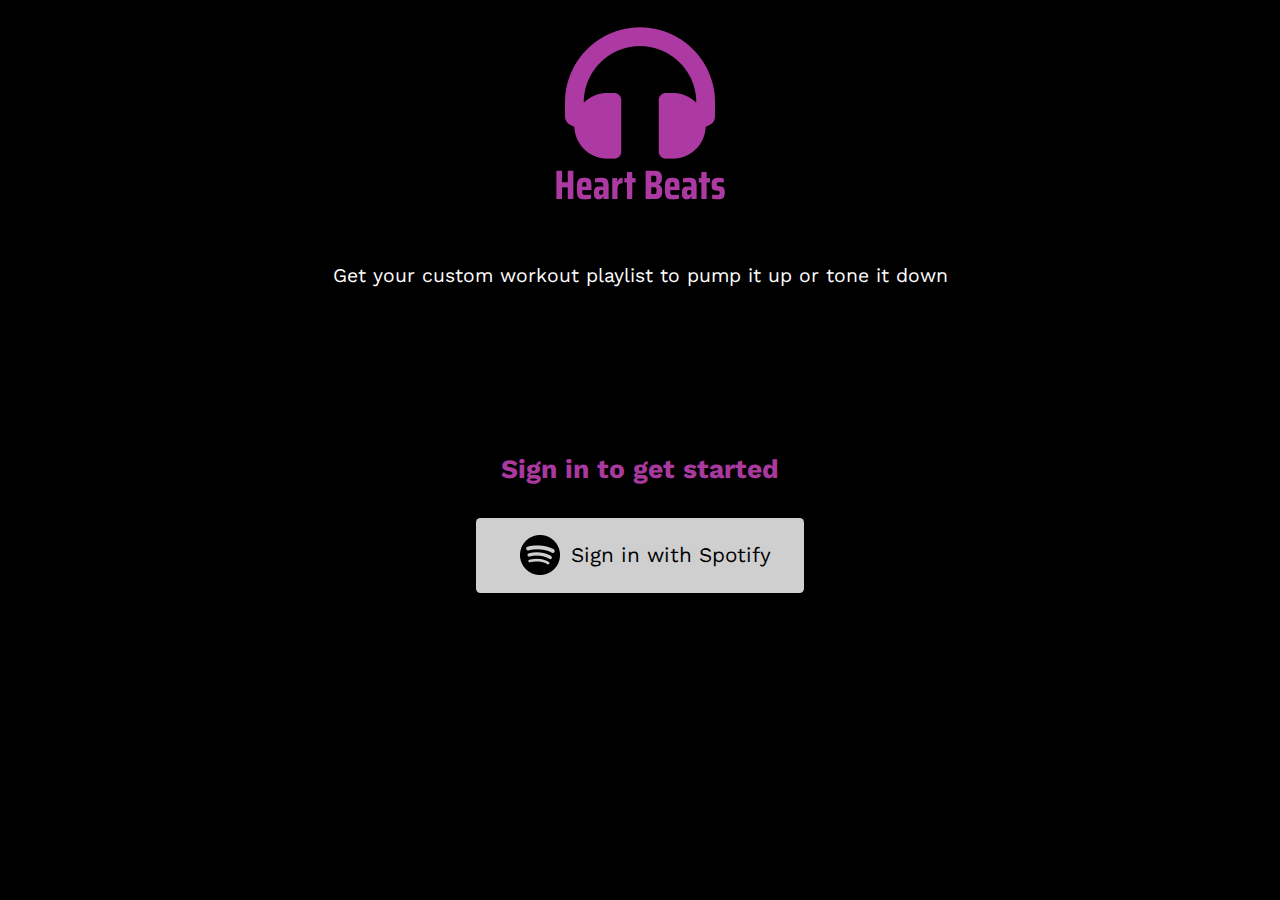
<file: index.html>
<!DOCTYPE html>
<html lang="en">

<head>
  <meta charset="UTF-8">
  <meta name="viewport" content="width=device-width, initial-scale=1.0">
  <title>AJAX Project</title>
  <link rel="icon" href="images/favicon.ico">
  <link rel="stylesheet" href="css/reset.css">
  <link rel="stylesheet" href="css/layout.css">
  <link rel="stylesheet" href="css/styles.css">
  <link rel="preconnect" href="https://fonts.googleapis.com">
  <link rel="preconnect" href="https://fonts.gstatic.com" crossorigin="anonymous">
  <link
    href="https://fonts.googleapis.com/css2?family=Saira+Condensed:wght@500&family=Work+Sans:wght@400;700&display=swap"
    rel="stylesheet">
</head>

<body class="black-ground" onload="onPageLoadInitial()">
  <header>
    <div data-view="welcome-header" class="container header active">
      <div class="row">
        <div class="column-full">
          <img src="images/HeartBeats-Logo-Large.png" alt="Heart Beats Logo">
        </div>
      </div>
    </div>
    <div data-view="selection-header" class="container header hidden">
      <div class="row">
        <div class="column-third arrow">
          <a data-type="genre" class="backArrow"><img src="images/Left Arrow-white.png" alt="Back Arrow"></a>
        </div>
        <div class="column-third">
          <img class="heartbeats-logo-small" src="images/HeartBeats-Logo Small.png" alt="Heart Beats Logo">
        </div>
        <div class="column-third checkmark-div">
          <a data-type="genre" class="checkmark-a"><img src="images/CheckMark-white.png" alt="Checkmark"></a>
        </div>
      </div>
    </div>
  </header>
  <main>
    <div class="black-overlay hidden"></div>
    <div class="container">
      <div data-view="welcome-header" class="header active">
        <div class="row">
          <div class="column-full">
            <p>Get your custom workout playlist to pump it up or tone it down</p>
          </div>
        </div>
        <div data-view="welcome-prelogin" class="row page active">
          <div class="column-full top-margin-100">
            <h2 class="pink-text">Sign in to get started</h2>
            <button data-view="prelogin" onclick="requestAuthorization()" class="button-white top-margin-10 signin"><img
                class="img-logo padding-10" src="images/Spotify-Logo-Black.png" alt="Spotify Logo">Sign in with
              Spotify</button>
          </div>
        </div>
        <div data-view="welcome-postlogin" class="row page hidden">
          <div class="column-full top-margin-100">
            <button class="button-white top-margin-10 bottom-margin-20 createPlaylist"><img
                class="headphone-img padding-10" src="images/Headphones-icon-black.png" alt="Headphones Icon">Create
              Playlist</button>
          </div>
        </div>
      </div>
      <div data-view="genre" class="page hidden">
        <div class="row">
          <div class="column-full">
            <h1>Select a Genre</h1>
          </div>
        </div>
        <div class="row">
          <div class="selection-container genre">
            <div class="select-button-div">
              <button data-type="genre" data-value="workout" class="select-button">Workout</button>
            </div>
            <div class="select-button-div">
              <button data-type="genre" data-value="toplists" class="select-button">Top Hits</button>
            </div>
            <div class="select-button-div">
              <button data-type="genre" data-value="pop" class="select-button">Pop</button>
            </div>
            <div class="select-button-div">
              <button data-type="genre" data-value="hiphop" class="select-button">Hip-Hop</button>
            </div>
            <div class="select-button-div">
              <button data-type="genre" data-value="rnb" class="select-button">RnB</button>
            </div>
            <div class="select-button-div">
              <button data-type="genre" data-value="rock" class="select-button">Rock</button>
            </div>
            <div class="select-button-div">
              <button data-type="genre" data-value="indie_alt" class="select-button">Indie</button>
            </div>
            <div class="select-button-div">
              <button data-type="genre" data-value="chill" class="select-button">Chill</button>
            </div>
            <div class="select-button-div">
              <button data-type="genre" data-value="anime" class="select-button">Anime</button>
            </div>
            <div class="select-button-div">
              <button data-type="genre" data-value="edm_dance" class="select-button">EDM</button>
            </div>
          </div>
        </div>
      </div>
      <div data-view="workout-mode" class="page hidden">
        <div class="row">
          <div class="column-full">
            <h1>Select a Workout Mode</h1>
          </div>
        </div>
        <div class="row">
          <div class="selection-container workout-mode">
            <div class="select-button-div">
              <button data-type="workout-mode" data-value="ramp-up" class="select-button">Ramp Up</button>
            </div>
            <div class="select-button-div">
              <button data-type="workout-mode" data-value="ramp-up-n-down" class="select-button">Ramp Up &amp;
                Down</button>
            </div>
            <div class="select-button-div">
              <button data-type="workout-mode" data-value="hardcore" class="select-button">Hardcore</button>
            </div>
            <div class="select-button-div">
              <button data-type="workout-mode" data-value="chill" class="select-button">Chill</button>
            </div>
          </div>
        </div>
      </div>
      <div data-view="duration" class="page hidden">
        <div class="row">
          <div class="column-full">
            <h1>Select a Duration</h1>
          </div>
        </div>
        <div class="row">
          <div class="selection-container duration">
            <div class="select-button-div">
              <button data-type="duration" data-value="15-mins" class="select-button">15 Minutes</button>
            </div>
            <div class="select-button-div">
              <button data-type="duration" data-value="30-mins" class="select-button">30 Minutes</button>
            </div>
            <div class="select-button-div">
              <button data-type="duration" data-value="45-mins" class="select-button">45 Minutes</button>
            </div>
            <div class="select-button-div">
              <button data-type="duration" data-value="60-mins" class="select-button">60 Minutes</button>
            </div>
            <div class="select-button-div">
              <button data-type="duration" data-value="90-mins" class="select-button">90 Minutes</button>
            </div>
          </div>
        </div>
      </div>
      <div data-view="mixit" class="page hidden">
        <div class="row">
          <div class="column-full">
            <h1>Mix It!</h1>
          </div>
        </div>
        <div class="row">
          <div class="selection-container mixit-content light-grey">
            <ol class="song-list">

            </ol>
          </div>
        </div>
        <div class="row">
          <div class="column-full">
            <button class="button-white createPlaylist2 top-margin-10 bottom-margin-20"><img
                class="headphone-img padding-10" src="images/Headphones-icon-black.png" alt="Headphones Icon">Create
              Playlist</button>
          </div>
        </div>

      </div>
      <div data-view="upload" class="page hidden">
        <div class="row">
          <div class="column-full">
            <h1>Upload to Spotify</h1>
          </div>
        </div>
        <div class="row">
          <div class="column-full">
            <form class="playlistNameForm">
              <label for="playlistName"></label>
              <input class="top-margin-3  bottom-margin-20" type="text" id="playlistName" name="playlistName"
                placeholder="Name your Playlist" required>
              <div>
                <button type="button" class="button-white top-margin-10 bottom-margin-3 spotify-button"><img
                    class="img-logo padding-10" src="images/Spotify-Logo-Black.png" alt="Spotify Logo">Upload to
                  Spotify</button>
              </div>
              <div class="modal hidden">
                <h1>Are you Sure?</h1>
                <p>Continuing will make changes to your Spotify Account!</p>
                <div><button type="submit" class="form-button-white top-margin-10 bottom-margin-20">Yes,
                    Upload!</button></div>
                <div><button type="button" class="form-button-pink top-margin-10 bottom-margin-20">No, Cancel</button>
                </div>
              </div>

            </form>
          </div>
        </div>
      </div>
      <div data-view="success" class="page hidden">
        <div class="row">
          <div class="column-full">
            <h1>Success!</h1>
          </div>
        </div>
        <div class="row">
          <div class="column-full">
            <p>Your Playlist has been uploaded to your Spotify Account.</p>
          </div>
        </div>
        <div class="row centered">
          <button class="button-white open-spotify-button"><img class="img-logo padding-10"
              src="images/Spotify-Logo-Black.png" alt="Spotify Logo">Open Spotify</button>
        </div>
        <div class="row centered bottom-margin-5">
          <button class="button-white create-another-playlist-button"><img class="headphone-img padding-10"
              src="images/Headphones-icon-black.png" alt="Headphones Icon">Create Another Playlist</button>
        </div>
      </div>
      <div data-view="selection-header" class="header div-start-over row hidden">
        <div class="column-full start-over-div">
          <button class="start-over"><img class="padding-5" src="images/Undo-white.png" alt="Start Over">Start
            Over</button>
        </div>
      </div>
      <div class="footer hidden centered">
        <p class="small-text"> <img src="/images/Spotify-Logo-White.png" alt="Spotify Logo"> You are signed in as <span
            class="user-display-name" style="text-decoration: underline;">Hannah</span>.</p>
        <p class="small-text">Not you? <a class="pink-text" href="">Click here to sign in to Spotify</a></p>
      </div>
    </div>
  </main>

  <script src="js/data.js"></script>
  <script src="js/main.js"></script>
</body>

</html>
</file>
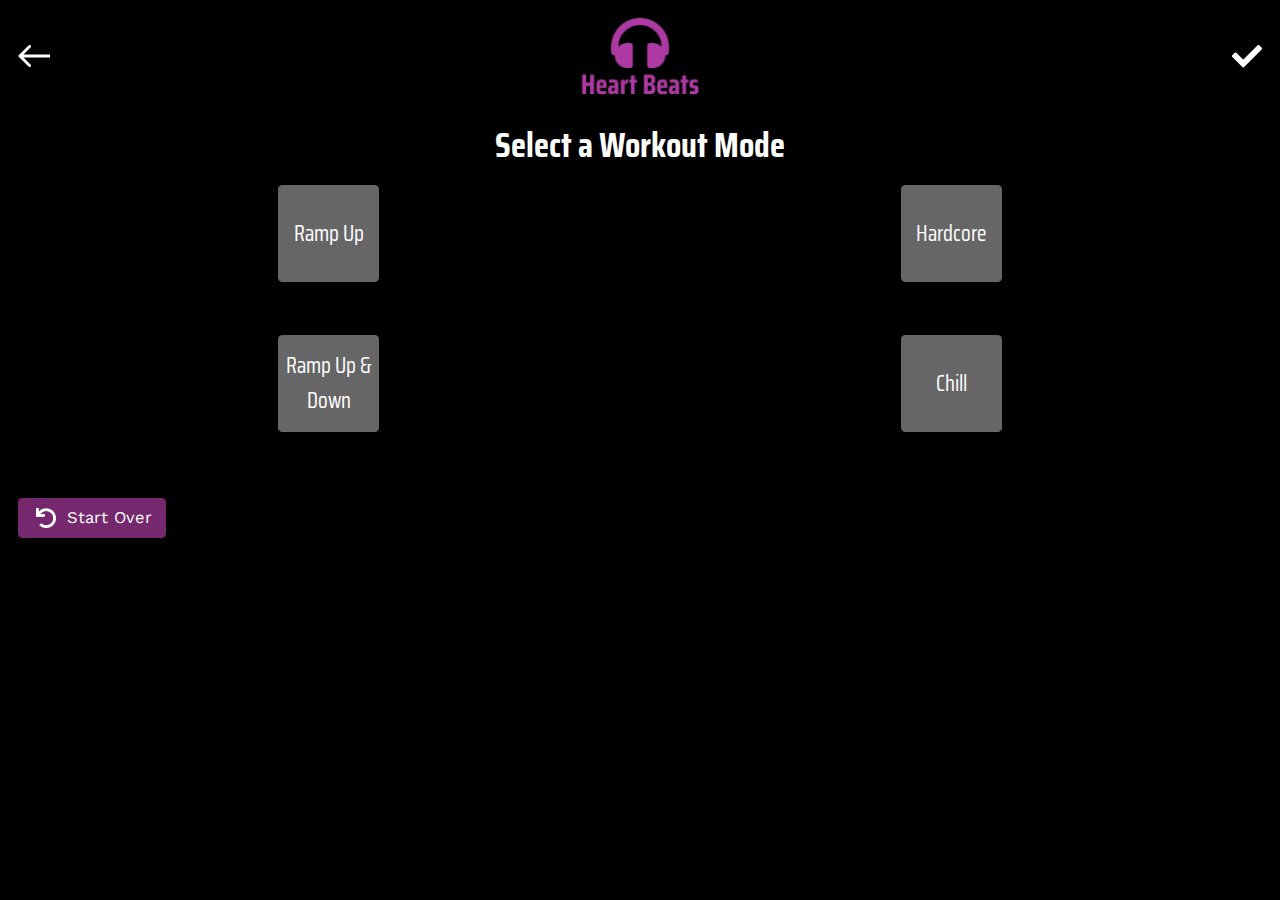
<file: workoutmode.html>
<!DOCTYPE html>
<html lang="en">

<head>
  <meta charset="UTF-8">
  <meta name="viewport" content="width=device-width, initial-scale=1.0">
  <title>AJAX Project</title>
  <link rel="icon" href="images/favicon.ico">
  <link rel="stylesheet" href="css/reset.css">
  <link rel="stylesheet" href="css/layout.css">
  <link rel="stylesheet" href="css/styles.css">
  <link rel="preconnect" href="https://fonts.googleapis.com">
  <link rel="preconnect" href="https://fonts.gstatic.com" crossorigin="anonymous">
  <link
    href="https://fonts.googleapis.com/css2?family=Saira+Condensed:wght@500&family=Work+Sans:wght@400;700&display=swap"
    rel="stylesheet">
</head>

<body onload="onPageLoad()" class="black-ground">
  <header>
    <div class="container">
      <div class="row">
        <div class="column-third arrow">
          <a href="genre.html"><img src="images/Left Arrow-white.png" alt="Back Arrow"></a>
        </div>
        <div class="column-third">
          <img class="heartbeats-logo-small" src="images/HeartBeats-Logo Small.png" alt="Heart Beats Logo">
        </div>
        <div class="column-third checkmark-div">
          <a data-type="workout-mode" class="checkmark-a" href=""><img src="images/CheckMark-white.png" alt="Checkmark"></a>
        </div>
      </div>
    </div>
  </header>
  <main class="container">
    <div class="row">
      <div class="column-full">
        <h1>Select a Workout Mode</h1>
      </div>
    </div>
    <div class="row">
      <div class="selection-container" id="workout-mode">
        <div class="select-button-div">
          <button data-type="workout-mode" data-value="ramp-up" class="select-button">Ramp Up</button>
        </div>
        <div class="select-button-div">
          <button data-type="workout-mode" data-value="ramp-up-n-down" class="select-button">Ramp Up &amp; Down</button>
        </div>
        <div class="select-button-div">
          <button data-type="workout-mode" data-value="hardcore" class="select-button">Hardcore</button>
        </div>
        <div class="select-button-div">
          <button data-type="workout-mode" data-value="chill" class="select-button">Chill</button>
        </div>
      </div>
    </div>
    <div class="row">
      <div class="column-full start-over-div">
        <button onclick="location.href='welcome.html'" class="start-over"><img class="padding-5"
            src="images/Undo-white.png" alt="Start Over">Start Over</button>
      </div>
    </div>
  </main>
  <script src="js/data.js"></script>
  <script src="js/main.js"></script>
</body>

</html>
</file>
<file: css/layout.css>
.container {
  margin: 1rem;
  min-width: 375px;
  max-width: 1500px;
}

@media only screen and (max-width: 733px) {
  .container {
    width: 330px;
  }

  header > div.container > div.row > div.column-third {
    padding: 0;
  }

  .selection-container {
    display: flex;
    width: 100%;
    height: 575px;
    justify-content: center;
    align-items: stretch;
    flex-direction: row;
    text-align: center;
    flex-wrap: wrap;
  }

  .workout-mode {
    align-items: center;
    height: 290px;
    margin-bottom: 245px;
    margin-top: 3.125rem;
  }

  .duration {
    align-items: center;
    justify-content: center;
    height: 600px;
    margin-left: 5rem;
    margin-right: 5rem;
    margin-bottom: 0.2rem;
  }

  .mixit {
    justify-content: flex-start;
    height: 480px;
    width: 335px;
  }

  .mixit-content {
    justify-content: flex-start;
    align-items: flex-start;
    overflow-y: scroll;
  }

  .modal {
    width: 300px;
    height: 200px;
    position: fixed;
    top: 50%;
    left: 50%;
    transform: translate(-50%, -130%);
    z-index: 2;
  }

  .button-white {
    height: 4rem;
  }

  .select-button-div {
    flex-basis: 50%;
  }
}

@media only screen and (min-width: 734px) {
  .selection-container {
    display: flex;
    width: 100%;
    height: 300px;
    justify-content: center;
    align-items: center;
    text-align: center;
    flex-direction: column;
    flex-wrap: wrap;
  }

  .workout-mode,
  .duration {
    height: 500px;
    padding: 3rem 0 15rem;
  }

  .genre {
    height: 500px;
    padding: 3rem;
  }

  .mixit {
    align-items: flex-start;
    justify-content: flex-start;
    width: 730px;
    overflow-y: scroll;
  }

  .mixit-content {
    justify-content: flex-start;
    align-items: flex-start;
    overflow-y: scroll;
    margin: 0 7rem;
  }

  .modal {
    width: 600px;
    height: 375px;
    position: fixed;
    top: 50%;
    left: 50%;
    transform: translate(-50%, -130%);
    z-index: 2;
  }

  .select-button-div {
    flex-basis: 50%;
  }
}

.row {
  display: flex;
  margin: 0.75rem 0;
}

.column-full {
  width: 100%;
  justify-content: center;
  text-align: center;
}

.column-third {
  width: calc(100% / 3);
  text-align: center;
}

.start-over-div {
  text-align: start;
}

header > div.container > div.row > div.column-third {
  align-self: center;
}

.checkmark-div {
  text-align: right;
}

.arrow {
  text-align: left;
}
</file>
<file: css/styles.css>
.black-ground {
  background-color: black;
}

* {
  color: white;
  font-family: "Work Sans", sans-serif;
  font-size: 1.1rem;
  line-height: 1.4rem;
}

.pink-text {
  color: rgb(248 84 231 / 70%);
  font-weight: bold;
}

h2 {
  font-size: 1.5rem;
  line-height: 1.8rem;
}

h1 {
  font-family: "Saira Condensed", sans-serif;
  font-size: 2rem;
  line-height: 3rem;
  margin: 0;
}

a {
  text-decoration: none;
}

button {
  border: none;
  border-radius: 0.25rem;
}

.button-white {
  background-color: rgb(255 255 255 / 90%);
  opacity: 0.9;
  color: black;
  font-size: 1.18rem;
  line-height: 1.4rem;
  padding: 1rem 1.87rem;
  border-radius: 0.25rem;
  display: inline-flex;
  justify-content: center;
  align-items: center;
}

.select-button {
  color: white;
  font-family: "Saira Condensed", sans-serif;
  font-size: 1.25rem;
  line-height: 2rem;
  background-color: rgb(255 255 255 / 40%);
  height: 5.5rem;
  width: 5.75rem;
}

.button-white:hover,
.select-button:hover {
  color: white;
  background-color: rgb(248 84 231 / 47%);
  cursor: pointer;
}

.start-over {
  background-color: rgb(248 84 231 / 47%);
  display: inline-flex;
  justify-content: flex-start;
  align-items: center;
  padding: 0.44rem;
  width: 8.44rem;
  height: 2.25rem;
  font-size: 0.94rem;
  line-height: 1.13rem;
}

.start-over:hover {
  cursor: pointer;
  background-color: rgb(255 255 255 / 40%);
}

.light-grey {
  background-color: rgb(255 255 255 / 40%);
  border-radius: 4px;
}

.top-margin-100 {
  margin-top: 6.25rem;
}

.top-margin-10 {
  margin-top: 0.625rem;
}

.top-margin-3 {
  margin-top: 3rem;
}

.bottom-margin-20 {
  margin-bottom: 1.25rem;
}

.bottom-margin-3 {
  margin-bottom: 3rem;
}

.bottom-margin-5 {
  margin-bottom: 5rem;
}

.padding-5 {
  padding: 0 0.625rem;
}

.padding-10 {
  padding: 0 0.625rem;
}

.small-text,
p.small-text > span,
p.small-text > a {
  font-size: 1rem;
}

p.small-text > img {
  vertical-align: bottom;
  padding: 0 0.5rem;
}

.heartbeats-logo-small {
  height: 4.38rem;
}

a > img:hover {
  width: 2.8rem;
  height: auto;
  cursor: pointer;
}

li {
  text-align: start;
  padding: 0.2rem;
}

.hidden {
  display: none;
}

.selected {
  background-color: rgba(248, 84, 231, 0.47);
}

input {
  background-color: rgb(255 255 255 / 90%);
  color: black;
  border: none;
  border-radius: 4px;
  text-align: center;
  font-family: "Saira Condensed", sans-serif;
  font-size: 1.7rem;
  font-weight: normal;
  padding: 0.5rem;
}

input:focus {
  background-color: rgba(248, 84, 231, 0.47);
  color: white;
  outline: none;
}

input:focus::placeholder {
  color: transparent;
}

.form-button-white {
  width: 250px;
  background-color: rgb(255 255 255 / 90%);
  opacity: 90%;
  color: black;
  font-size: 1.18rem;
  line-height: 1.4rem;
  padding: 1rem 1.87rem;
  border-radius: 0.25rem;
  display: inline-flex;
  justify-content: center;
  align-items: center;
}

.form-button-pink {
  width: 250px;
  background-color: rgba(248, 84, 231, 0.8);
  opacity: 90%;
  font-size: 1.18rem;
  line-height: 1.4rem;
  padding: 1rem 1.87rem;
  border-radius: 0.25rem;
  display: inline-flex;
  justify-content: center;
  align-items: center;
}

.form-button-white:hover {
  color: white;
  background-color: limegreen;
  cursor: pointer;
}

.form-button-pink:hover {
  background-color: rgb(255 255 255 / 40%);
  cursor: pointer;
}

.black-overlay {
  background-color: black;
  opacity: 0.7;
  position: absolute;
  width: 100%;
  height: 100%;
  top: 0;
  left: 0;
  z-index: 1;
}

.centered {
  justify-content: center;
  align-items: flex-start;
  text-align: center;
}
</file>
